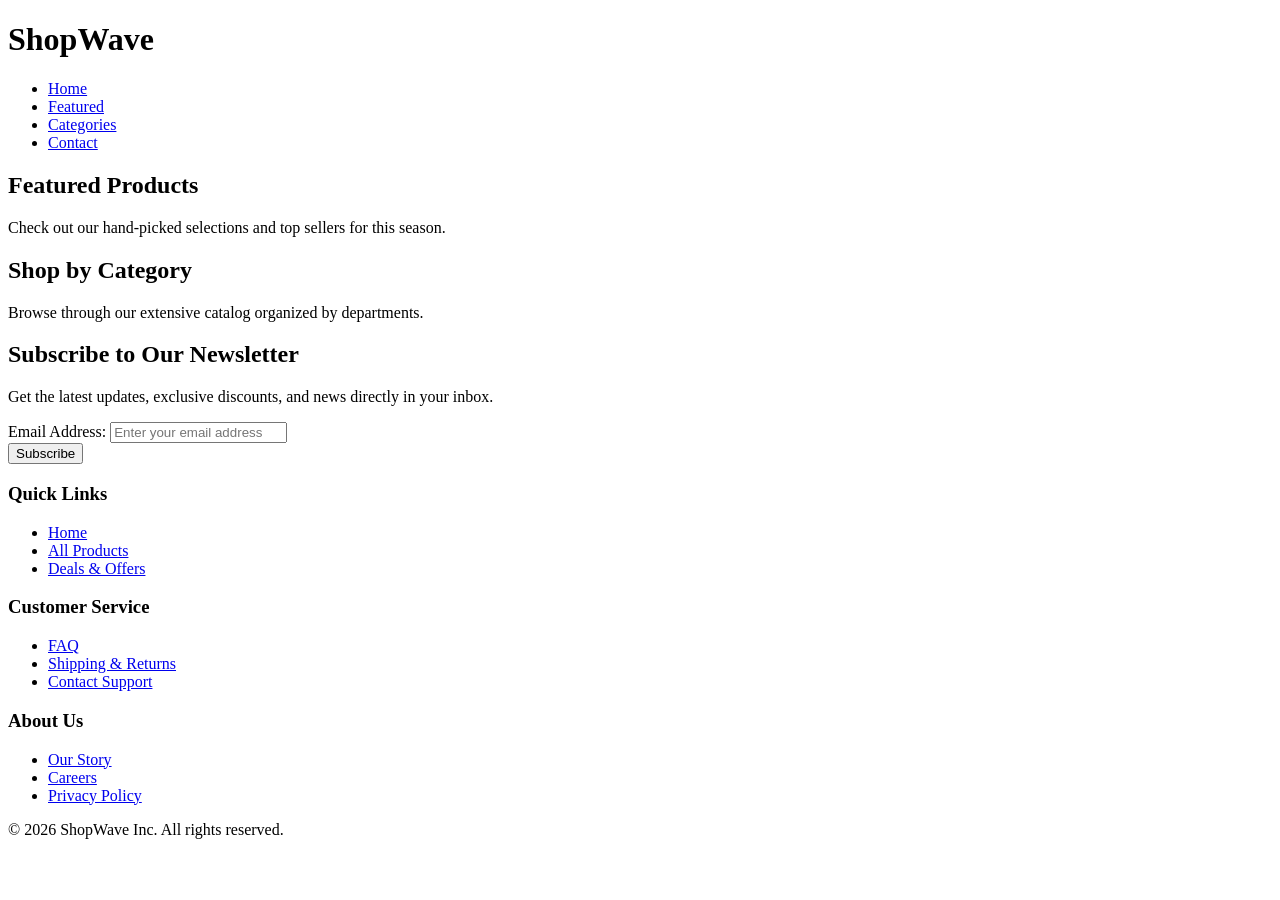
<file: lab-1/index.html>
<!DOCTYPE html>
<html lang="en">
<head>
    <meta charset="UTF-8">
    <meta name="viewport" content="width=device-width, initial-scale=1.0">
    <title>Document</title>
</head>
<body>
    <header>
        <div class="logo">
            <h1>ShopWave</h1>
        </div>
        <nav>
            <ul>
                <li><a href="#home">Home</a></li>
                <li><a href="#featured">Featured</a></li>
                <li><a href="#categories">Categories</a></li>
                <li><a href="#contact">Contact</a></li>
            </ul>
        </nav>

    </header>


    <main>
<section id="featured">
            <h2>Featured Products</h2>
            <p>Check out our hand-picked selections and top sellers for this season.</p>
        </section>
<section id="categories">
            <h2>Shop by Category</h2>
            <p>Browse through our extensive catalog organized by departments.</p>
        </section>

        <section id="newsletter">
            <h2>Subscribe to Our Newsletter</h2>
            <p>Get the latest updates, exclusive discounts, and news directly in your inbox.</p>
            <form action="#" method="POST">
                <div>
                    <label for="newsletter-email">Email Address:</label>
                    <input type="email" id="newsletter-email" name="email" placeholder="Enter your email address" required>
                </div>
                <button type="submit">Subscribe</button>
            </form>
        </section>
    </main>
        <footer>
<div class="footer-columns">
            <div class="footer-column">
                <h3>Quick Links</h3>
                <ul>
                    <li><a href="#home">Home</a></li>
                    <li><a href="#shop">All Products</a></li>
                    <li><a href="#deals">Deals & Offers</a></li>
                </ul>
            </div>
<div class="footer-column">
                <h3>Customer Service</h3>
                <ul>
                    <li><a href="#faq">FAQ</a></li>
                    <li><a href="#shipping">Shipping & Returns</a></li>
                    <li><a href="#support">Contact Support</a></li>
                </ul>
            </div>
<div class="footer-column">
                <h3>About Us</h3>
                <ul>
                    <li><a href="#story">Our Story</a></li>
                    <li><a href="#careers">Careers</a></li>
                    <li><a href="#privacy">Privacy Policy</a></li>
                </ul>
            </div>
        </div>
        <p>&copy; 2026 ShopWave Inc. All rights reserved.</p>
            
        </footer>
   
</body>
</html>
</file>
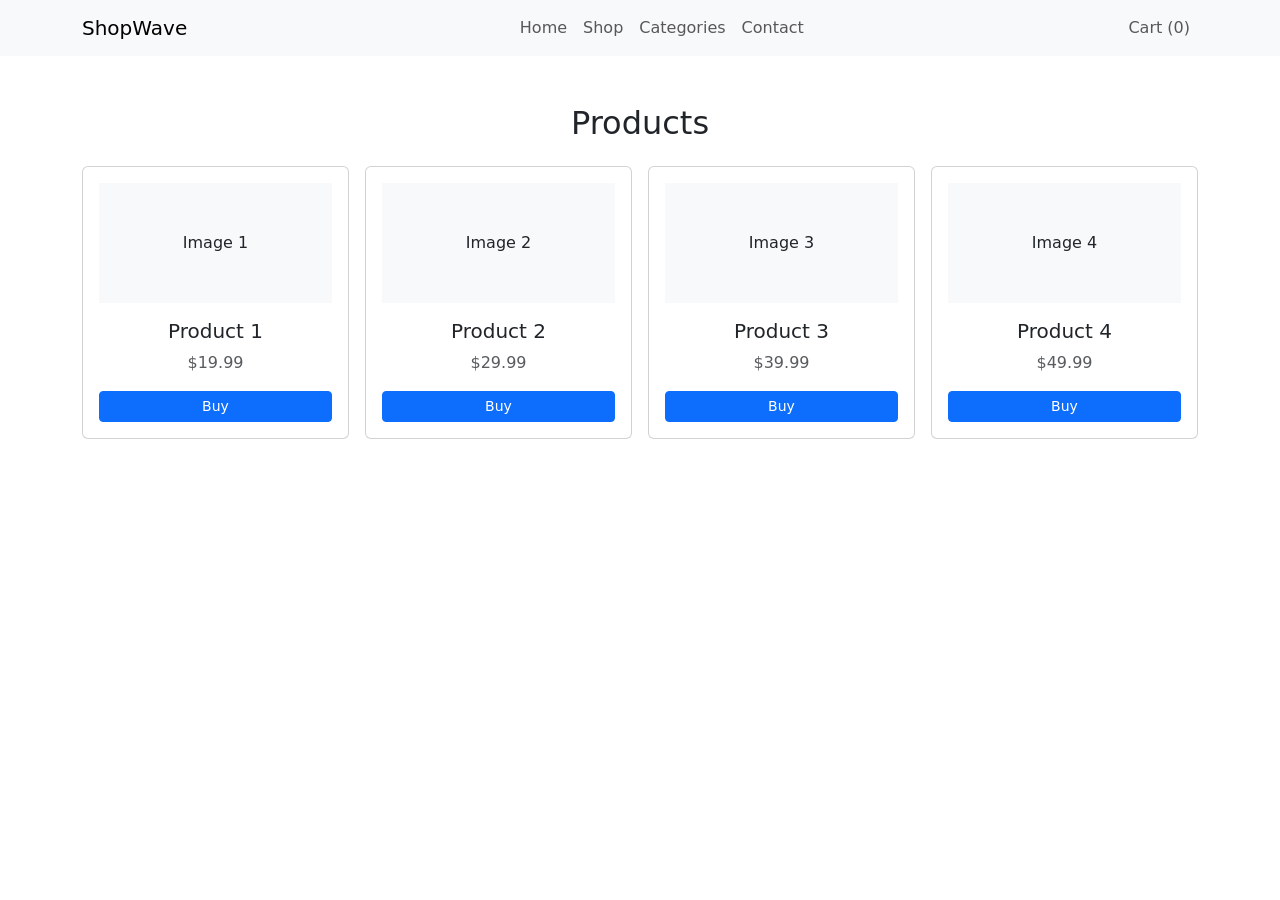
<file: lab-2/index.html>
<!DOCTYPE html>
<html lang="en">
<head>
    <meta charset="UTF-8">
    <meta name="viewport" content="width=device-width, initial-scale=1.0">
    <title>Lab 2 — Simplified Responsive Layout</title>
    <!-- Bootstrap 5 CSS -->
    <link href="https://cdn.jsdelivr.net/npm/bootstrap@5.3.3/dist/css/bootstrap.min.css" rel="stylesheet">
</head>
<body>

    <!-- 1. RESPONSIVE NAVBAR -->
    <nav class="navbar navbar-expand-md navbar-light bg-light">
        <div class="container">
            <!-- Logo (Left) -->
            <a class="navbar-brand" href="#">ShopWave</a>

            <!-- Hamburger Button (Shows below 768px) -->
            <button class="navbar-toggler" type="button" data-bs-toggle="collapse" data-bs-target="#navMenu">
                <span class="navbar-toggler-icon"></span>
            </button>

            <!-- Menu Items -->
            <div class="collapse navbar-collapse" id="navMenu">
                <!-- Links (Center) -->
                <ul class="navbar-nav mx-auto">
                    <li class="nav-item"><a class="nav-link" href="#">Home</a></li>
                    <li class="nav-item"><a class="nav-link" href="#">Shop</a></li>
                    <li class="nav-item"><a class="nav-link" href="#">Categories</a></li>
                    <li class="nav-item"><a class="nav-link" href="#">Contact</a></li>
                </ul>

                <!-- Cart (Right) -->
                <ul class="navbar-nav">
                    <li class="nav-item"><a class="nav-link" href="#">Cart (0)</a></li>
                </ul>
            </div>
        </div>
    </nav>

    <!-- 2. RESPONSIVE PRODUCT GRID -->
    <main class="container my-5">
        <h2 class="text-center mb-4">Products</h2>

        <!-- 
          - col-12: 1 column on phones
          - col-md-6: 2 columns on tablets (768px and up)
          - col-lg-3: 4 columns on desktops (992px and up)
        -->
        <div class="row g-3">
            
            <!-- Card 1 -->
            <div class="col-12 col-md-6 col-lg-3">
                <div class="card p-3 text-center">
                    <div class="bg-light py-5 mb-3">Image 1</div>
                    <h5>Product 1</h5>
                    <p class="text-muted">$19.99</p>
                    <button class="btn btn-primary btn-sm">Buy</button>
                </div>
            </div>

            <!-- Card 2 -->
            <div class="col-12 col-md-6 col-lg-3">
                <div class="card p-3 text-center">
                    <div class="bg-light py-5 mb-3">Image 2</div>
                    <h5>Product 2</h5>
                    <p class="text-muted">$29.99</p>
                    <button class="btn btn-primary btn-sm">Buy</button>
                </div>
            </div>

            <!-- Card 3 -->
            <div class="col-12 col-md-6 col-lg-3">
                <div class="card p-3 text-center">
                    <div class="bg-light py-5 mb-3">Image 3</div>
                    <h5>Product 3</h5>
                    <p class="text-muted">$39.99</p>
                    <button class="btn btn-primary btn-sm">Buy</button>
                </div>
            </div>

            <!-- Card 4 -->
            <div class="col-12 col-md-6 col-lg-3">
                <div class="card p-3 text-center">
                    <div class="bg-light py-5 mb-3">Image 4</div>
                    <h5>Product 4</h5>
                    <p class="text-muted">$49.99</p>
                    <button class="btn btn-primary btn-sm">Buy</button>
                </div>
            </div>

        </div>
    </main>

    <!-- Bootstrap JS (Needed for the hamburger menu to open/close) -->
    <script src="https://cdn.jsdelivr.net/npm/bootstrap@5.3.3/dist/js/bootstrap.bundle.min.js"></script>
</body>
</html>
</file>
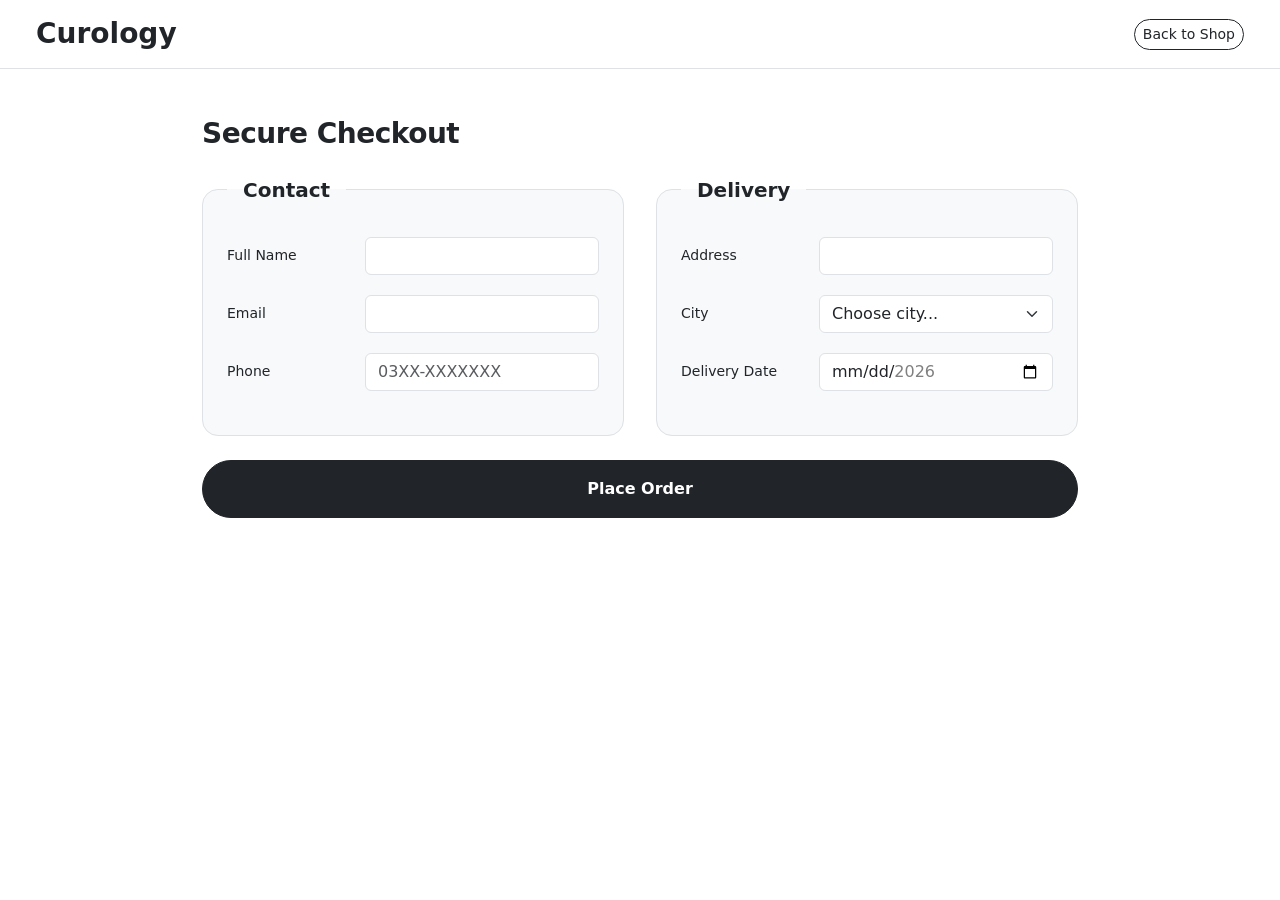
<file: midterm-lab-exam/checkout.html>
<!DOCTYPE html>
<html lang="en">
<head>
    <meta charset="UTF-8">
    <meta name="viewport" content="width=device-width, initial-scale=1.0">
    <title>Curology Clone - Secure Checkout</title>
    <link href="https://cdn.jsdelivr.net/npm/bootstrap@5.3.3/dist/css/bootstrap.min.css" rel="stylesheet">
    <link rel="stylesheet" href="style.css">
</head>
<body>
    <nav class="navbar navbar-expand-md navbar-light bg-white border-bottom px-4">
        <div class="container-fluid">
            <a href="index.html" class="navbar-brand fw-bold fs-3 text-dark">Curology</a>
            <a href="index.html" class="btn btn-outline-dark rounded-pill btn-sm">Back to Shop</a>
        </div>
    </nav>

    <main class="container my-5" style="max-width: 900px;">
        <h1 class="fw-bold mb-4 text-dark fs-3">Secure Checkout</h1>
        
        <form action="#" method="POST" novalidate>
            <div class="checkout-grid">
                
             
                <fieldset class="border p-4 rounded-4 bg-light">
                    <legend class="float-none w-auto px-3 fw-bold fs-5 text-dark">Contact</legend>
                    
                    <div class="form-group-grid">
                        <label for="fullName" class="fw-medium small">Full Name</label>
                        <div>
                            <input type="text" id="fullName" name="fullName" class="form-control" required>
                            <div class="invalid-feedback">Please enter your full name.</div>
                        </div>
                    </div>

                    <div class="form-group-grid">
                        <label for="email" class="fw-medium small">Email</label>
                        <div>
                            <input type="email" id="email" name="email" class="form-control" required>
                            <div class="invalid-feedback">Please enter a valid email address.</div>
                        </div>
                    </div>

                    <div class="form-group-grid">
                        <label for="phone" class="fw-medium small">Phone</label>
                        <div>
                            <input type="tel" id="phone" name="phone" class="form-control" placeholder="03XX-XXXXXXX" pattern="03\d{2}-\d{7}" required>
                            <div class="invalid-feedback">Format must be exactly 03XX-XXXXXXX.</div>
                        </div>
                    </div>
                </fieldset>

             
                <fieldset class="border p-4 rounded-4 bg-light">
                    <legend class="float-none w-auto px-3 fw-bold fs-5 text-dark">Delivery</legend>
                    
                    <div class="form-group-grid">
                        <label for="address" class="fw-medium small">Address</label>
                        <div>
                            <input type="text" id="address" name="address" class="form-control" required>
                            <div class="invalid-feedback">Please provide a delivery address.</div>
                        </div>
                    </div>

                    <div class="form-group-grid">
                        <label for="city" class="fw-medium small">City</label>
                        <div>
                            <select id="city" name="city" class="form-select" required>
                                <option value="" selected disabled>Choose city...</option>
                                <option value="Lahore">Lahore</option>
                                <option value="Karachi">Karachi</option>
                                <option value="Islamabad">Islamabad</option>
                                <option value="Faisalabad">Faisalabad</option>
                            </select>
                            <div class="invalid-feedback">Please select a delivery city.</div>
                        </div>
                    </div>

                    <div class="form-group-grid">
                        <label for="deliveryDate" class="fw-medium small">Delivery Date</label>
                        <div>
                           
                            <input type="date" id="deliveryDate" name="deliveryDate" min="2026-10-29" max="2026-11-02" class="form-control" required>
                            <div class="invalid-feedback">Select a valid date between Oct 29 and Nov 02, 2026.</div>
                        </div>
                    </div>
                </fieldset>

            </div>

            <div class="mt-4">
                <button type="submit" class="btn btn-dark w-100 rounded-pill py-3 fw-bold">Place Order</button>
            </div>
        </form>
    </main>

    <script src="https://cdn.jsdelivr.net/npm/bootstrap@5.3.3/dist/js/bootstrap.bundle.min.js"></script>
</body>
</html>
</file>
<file: midterm-lab-exam/style.css>
:root {
  --accent-color: hsl(28, 70%, 45%);
}

.bg-purple, .btn-purple {
  background-color: var(--accent-color) !important;
  border-color: var(--accent-color) !important;
}

.btn-purple:hover {
  background-color: hsl(28, 70%, 38%) !important;
}

.text-purple {
  color: var(--accent-color) !important;
}

.hero-section {
  background-color: #f7f5fa;
}

.product-card {
  transition: transform 0.2s ease-in-out, box-shadow 0.2s ease-in-out;
}

.product-card:hover {
  transform: translateY(-4px);
  box-shadow: 0 0.5rem 1rem rgba(0, 0, 0, 0.1) !important;
}

.card-img-top {
  height: 200px;
  object-fit: contain;
}

.product-detail-img {
  max-height: 400px;
  object-fit: contain;
}

h1, h2, h3, .card-title {
  font-weight: 800 !important;
  letter-spacing: -0.5px;    
}


.mega-menu-container {
  position: static;
}

@media (min-width: 604px) {
  .mega-menu-container {
    position: relative;
  }
  .mega-dropdown-panel {
    display: none;
    position: absolute;
    top: 100%;
    left: 0;
    width: 100vw;
    background: #ffffff;
    box-shadow: 0 1rem 2rem rgba(0,0,0,0.15);
    border-top: 1px solid #dee2e6;
    padding: 2rem 4rem;
    z-index: 1050;
  }
  .mega-menu-container:hover .mega-dropdown-panel,
  .mega-menu-container:focus-within .mega-dropdown-panel {
    display: block;
  }
}

.mobile-accordion-menu {
  display: block;
}
@media (min-width: 604px) {
  .mobile-accordion-menu {
    display: none;
  }
}


.checkout-grid {
  display: flex;
  flex-direction: column;
  gap: 2rem;
}

@media (min-width: 604px) {
  .checkout-grid {
    display: grid;
    grid-template-columns: 1fr 1fr;
    gap: 2rem;
  }
}

.form-group-grid {
  display: grid;
  grid-template-columns: 1fr;
  gap: 0.5rem;
  margin-bottom: 1.25rem;
}

@media (min-width: 604px) {
  .form-group-grid {
    grid-template-columns: 130px 1fr;
    align-items: center;
  }
}

input:user-invalid, select:user-invalid {
  border-color: #dc3545 !important;
}
input:user-invalid + .invalid-feedback,
select:user-invalid + .invalid-feedback {
  display: block;
}
.invalid-feedback {
  display: none;
  color: #dc3545;
  font-size: 0.85rem;
  margin-top: 0.25rem;
}


.mini-cart-dropdown {
  display: none;
  position: absolute;
  right: 0;
  top: 100%;
  width: 300px;
  background: #fff;
  border: 1px solid #dee2e6;
  box-shadow: 0 0.5rem 1rem rgba(0,0,0,0.15);
  border-radius: 0.5rem;
  z-index: 1100;
  padding: 1rem;
}
.mini-cart-dropdown.show {
  display: block;
}
</file>
